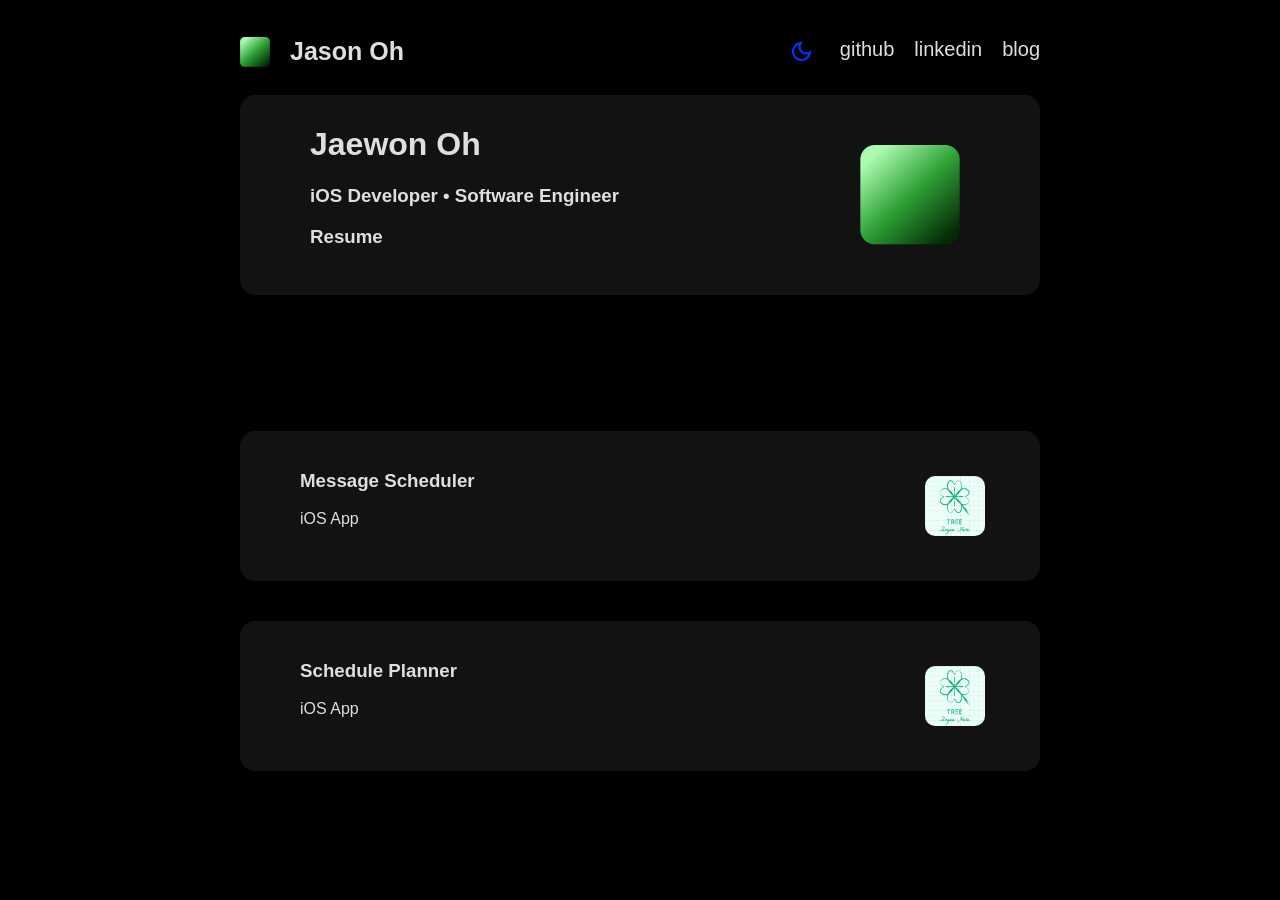
<file: my website/index.html>
<!DOCTYPE html>
<html lang="en">
<head>
    <meta charset="UTF-8">
    <meta name= "description" content = "Website">
    <meta name="keywords" content="Jaewon Oh">
    <meta name="viewport" content="width=device-width, initial-scale=1.0">
    <title>Jaewon Oh</title>
    <link rel="stylesheet" href="styles.css">
    <link rel="icon" href="Images/favicon.png" type="image/png">
    <link rel="apple-touch-icon" href="/Images/favicon.png" type="image/png">
    <script src="script.js"></script>
</head>
<body>
    <header>
        <div class = "site-header"> 
            <a href="index.html">
                <img src="Images/favicon.png" alt="Profile Image" class="small-icon">
                <span class = 'site-title'>Jason Oh</span>
            </a>
            <nav class = "upper-right">
                <ul>
                    <li><a href="https://github.com/Ohjason-1/Portfolio"> github </a></li>
                    <li><a href="https://www.linkedin.com/in/jason-oh-a05a16274/"> linkedin </a></li>
                    <li><a href="blog.html"> blog </a></li>
                </ul>
            </nav>
        </div>
    </header>
    <div class = "rectangle1">
        <div class = "content">
            <ul>
                <li><h1>Jaewon Oh</h1></li>
                <li><h3>iOS Developer • Software Engineer</h2></li>
                <li><h3><a href= "Software Engineer Resume.pdf">Resume</a></h3></li>
            </ul>
        </div>
        <img src="Images/favicon.png" alt="Profile Image" class="profile">
    </div>
    <ul class = "list">
        <li><div class = "rectangle2">
            <div class = "content2">
                <ul>
                    <li><h3>Message Scheduler</h3></li>
                    <li><p>iOS App</p></li>
                </ul>
            </div>
            <img src="Images/icon.png" alt="Icon Image" class="icon">
        </div></li>
        <li><div class = "rectangle2">
            <div class = "content2">
                <ul>
                    <li><h3>Schedule Planner</h3></li>
                    <li><p>iOS App</p></li>
                </ul>
            </div>
           <img src="Images/icon.png" alt="Icon Image" class="icon">
        </div></li>
    </ul>
</body>
</html>
</file>
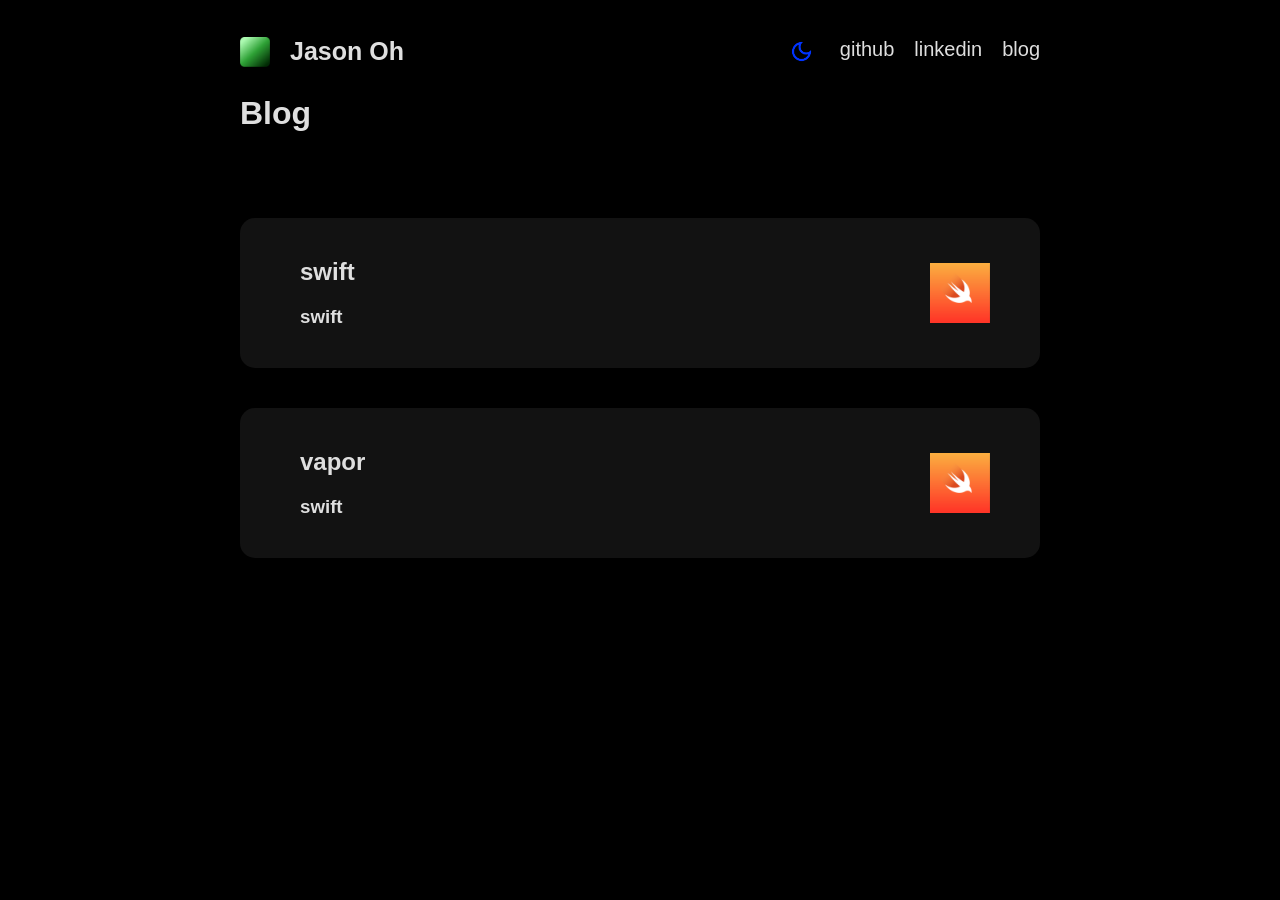
<file: my website/blog.html>
<!DOCTYPE html>
<html lang="en">
<head>
    <meta charset="UTF-8">
    <meta name= "description" content = "Website">
    <meta name="keywords" content="Jaewon Oh">
    <meta name="viewport" content="width=device-width, initial-scale=1.0">
    <title>Jaewon Oh</title>
    <link rel="stylesheet" href="styles.css">
    <link rel="icon" href="Images/favicon.png" type="image/png">
    <link rel="apple-touch-icon" href="/Images/favicon.png" type="image/png">
    <script src="script.js"></script>
</head>
<body>
    <header>
        <div class = "site-header"> 
            <a href="index.html">
                <img src="Images/favicon.png" alt="Profile Image" class="small-icon">
                <span class = 'site-title'>Jason Oh</span>
            </a>
            <nav class = "upper-right">
                <ul>
                    <li><a href="https://github.com/Ohjason-1/Portfolio"> github </a></li>
                    <li><a href="https://www.linkedin.com/in/jason-oh-a05a16274/"> linkedin </a></li>
                    <li><a href="blog.html"> blog </a></li>
                </ul>
            </nav>
        </div>
    </header>
    <div class = "blog"></div>
        <h1 class = "blog-title">Blog</h1>
    </div>
    <ul class = "list2">
        <li><div class = "rectangle2">
            <div class = "content2">
                <ul>
                    <li><h2>swift</h2></li>
                    <li><h3>swift</h3></li>
                </ul>
            </div>
            <img src="Images/swift.png" alt="Swift Image" class="swift">
        </div></li>
        <li><div class = "rectangle2">
            <div class = "content2">
                <ul>
                    <li><h2>vapor</h2></li>
                    <li><h3>swift</h3></li>
                </ul>
            </div>
            <img src="Images/swift.png" alt="Swift Image" class="swift">
        </div></li>
    </ul>
</body>
</html>
</file>
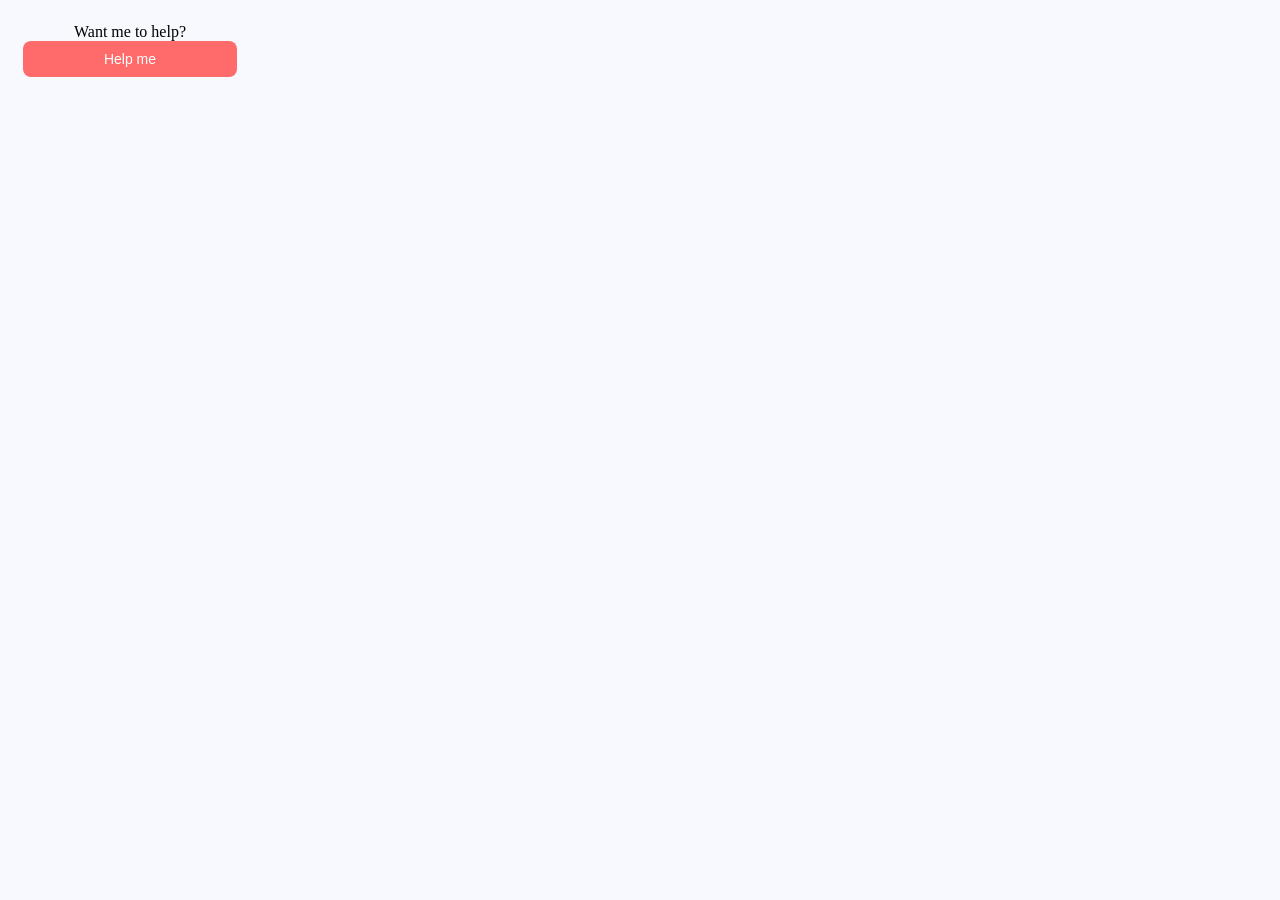
<file: Honey Extension Code/honey/popup.html>
<!DOCTYPE html>
<html lang="en">
<head>
    <style>
        body {
            padding: 15px;
            text-align: center;
            background-color: #f8f9ff;
            width: 214px;
        }
        button {
            padding: 10px 20px;
            background-color: #FF6B6B;
            color: white;
            border: none;
            border-radius: 8px;
            cursor: pointer;
            font-size: 14px;
            font-weight: 500;
            transition: all 0.2s ease;
            width: 100%;
        }
        button:hover {
            background-color: #FF5252;
            transform: translateY(-1px);
            box-shadow: 0 4px 12px rgba(255, 107, 107, 0.2);
        }
        .help-text {
            font-size: 16px;
            margin-bottom: 15px;
        }
        .success-text {
            font-size: 16px;
            color: #4CAF50;
            margin-bottom: 15px;
            display: none;
        }
    </style>
</head>
<body>
    <div id="initialView">
        <div class="help-text">Want me to help?<div>
        <button id="helpButton">Help me</button>
    </div>
    <div id="successView" style="display: none;">
        <div class="help-text">All good!</div>
    </div>
    <script src="popup.js"></script>
</body>
</html>
</file>
<file: my website/styles.css>
.site-header {
    padding: 10px 40px;
    text-align: center;
    max-width: 800px;
    margin: 0 auto;
    display: flex;
    align-items: center;
}
.small-icon {
    width: 30px;
    height: 30px;
}
header a {
    display: flex;
    align-items: center;
    text-decoration: none;
    color: rgb(223, 223, 223);
}
.site-title {
    margin-left: 20px;
    font-size: 25px;
    font-weight: bold;
}
body {
    background-color: black;
    font-family: sans-serif;
   
}
.upper-right {
    margin-left: auto;
}
.upper-right ul {
    display: flex;
    font-size: 20px;
    list-style-type: none;
  }
.upper-right li {
    margin-left: 20px;
}

.blog {
    color: whitesmoke;
}

.rectangle1 {
    text-align: center;
    width: 800px;
    margin: 0 auto;
    background-color: rgb(18, 18, 18);
    height: 200px;
    border-radius: 15px;
    color: rgb(223, 223, 223);
    display: flex;
    justify-content: space-between;
}
.content {
    text-align: left;
    padding-left: 30px;
    padding-top: 10px;
}
.content ul {
    list-style-type: none;
}
.content a {
    color: rgb(223, 223, 223);
    font-family: sans-serif;
    text-decoration: none;
}
.profile {
    width: 100px;
    height: 100px;
    padding-right: 80px;
    padding-top: 50px;
}
.rectangle2 {
    width: 800px;
    background-color: rgb(18, 18, 18);
    height: 150px;
    border-radius: 15px;
    display: flex;
    color: rgb(223, 223, 223);
    justify-content: space-between;
    margin: 20px auto;
}
.list {
    display: flex;
    flex-direction: column;  
    align-items: center;     
    padding: 0;
    padding-top: 100px;
    list-style-type: none;
}
.dark-mode-toggle {
    background: none;
    border: none;
    cursor: pointer;
    display: flex;
    align-items: center;
}

.toggle-icon {
    width: 25px;  
    height: 25px;
    filter: invert(100%); 
}
.content2 {
    text-align: left;
    padding: 20px;
    justify-content: space-between;
}
.list2 {
    display: flex;
    flex-direction: column;  
    padding: 0;
    padding-top: 50px;
}
.swift {
    width: 60px;
    height: 60px;
    padding-right: 50px;
    padding-top: 45px;
}

.icon {
    width: 60px;
    height: 60px;
    margin-left: auto; 
    display: block;
    margin-right: 55px;
    margin-top: 45px;
    color: rgb(223, 223, 223);
    border-radius: 10px;
}
.blog-title{
    color: rgb(223, 223, 223);
    width: 800px;
    margin: 0 auto;
}
.content2 ul {
    list-style-type: none;
}
</file>
